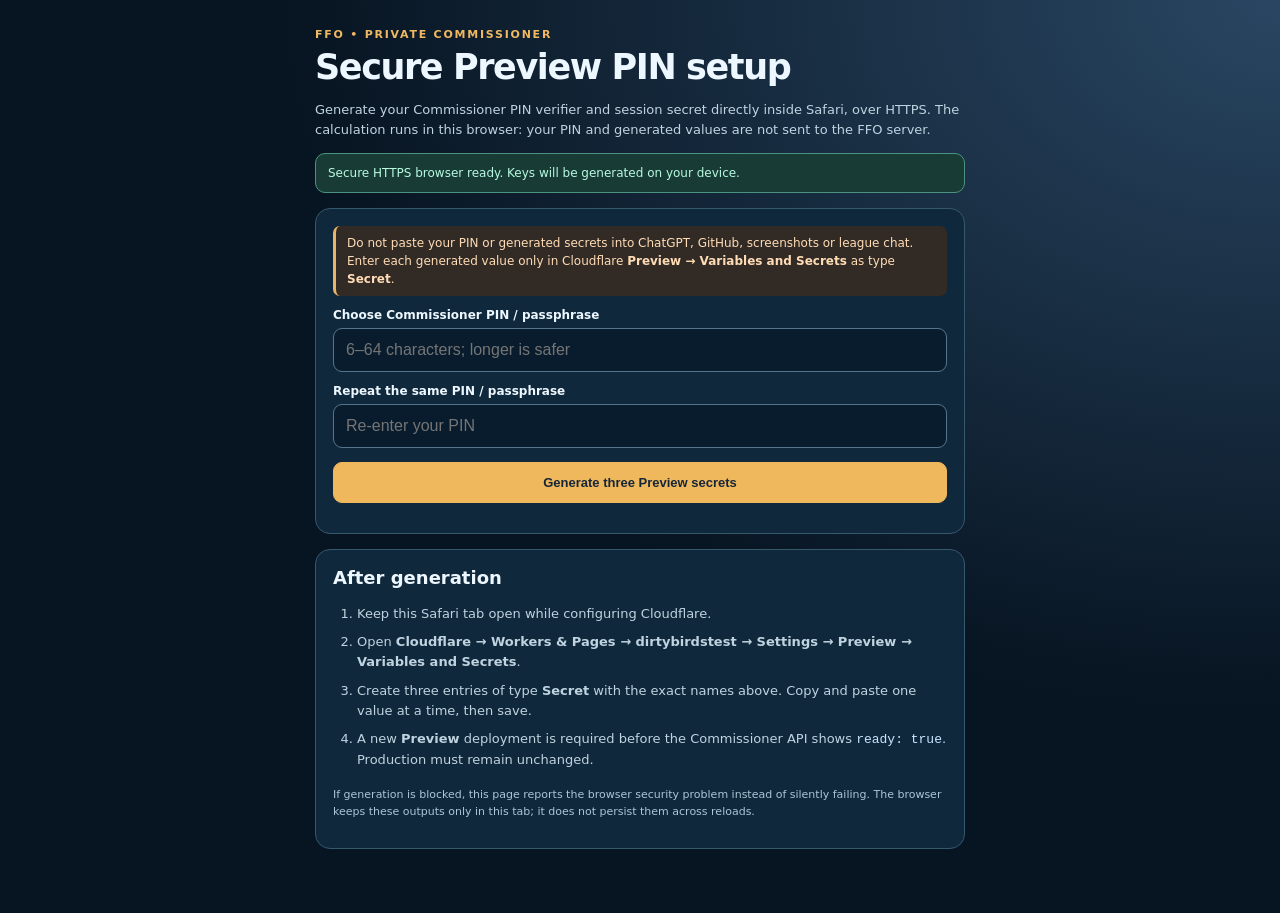
<file: pfo-thursday/commissioner-pin-setup.html>
<!doctype html>
<html lang="en"><head><meta charset="utf-8"><meta name="viewport" content="width=device-width,initial-scale=1,viewport-fit=cover">
<meta name="referrer" content="no-referrer"><meta name="robots" content="noindex,nofollow,noarchive"><meta name="color-scheme" content="dark">
<meta http-equiv="Content-Security-Policy" content="default-src 'none'; script-src 'unsafe-inline'; style-src 'unsafe-inline'; connect-src 'none'; img-src 'none'; form-action 'none'; base-uri 'none'">
<title>FFO Commissioner · Secure PIN Setup</title>
<style>
:root{color-scheme:dark;font-family:-apple-system,BlinkMacSystemFont,system-ui,sans-serif;background:#071421;color:#ecf7ff}
*{box-sizing:border-box}body{margin:0;min-height:100dvh;background:radial-gradient(ellipse at 100% 0%,#294662,#071421 55%);padding:env(safe-area-inset-top) 13px env(safe-area-inset-bottom)}
main{max-width:650px;margin:0 auto;padding:28px 0 50px}h1{font-size:clamp(26px,7vw,35px);margin:8px 0;letter-spacing:-.04em;line-height:1.08}
h2{font-size:18px;margin:0 0 8px}p,li{line-height:1.55;color:#bfd3e0;font-size:13px}
.eyebrow{font-size:11px;font-weight:900;letter-spacing:.16em;color:#f0b961}
.card{border:1px solid #36586d;border-radius:15px;padding:17px;background:#10283b;margin:15px 0}
.status{border-radius:10px;padding:10px 12px;background:#183c35;border:1px solid #4b9380;color:#b7fae0;font-size:12px;line-height:1.5}
.status.bad{border-color:#a77645;background:#43301e;color:#ffddae}
.warning{font-size:12px;border-left:3px solid #ebb567;padding:8px 11px;color:#ffdcb5;background:#322a25;border-radius:7px;line-height:1.5}
label{display:block;font-weight:800;font-size:12px;margin:12px 0 6px}
input,textarea{width:100%;border:1px solid #55758d;border-radius:9px;background:#081c2d;color:#e9f5ff;padding:12px;font-size:16px}
textarea{font:12px ui-monospace,monospace;overflow-wrap:anywhere;resize:vertical;min-height:80px}
button{cursor:pointer;background:#205c52;border:1px solid #60a895;color:white;font-weight:800;border-radius:9px;padding:12px 14px;font-size:13px}
button:disabled{opacity:.45;cursor:not-allowed}.primary{width:100%;margin-top:14px;color:#152638;background:#f0b85d;border-color:#f0b85d}
.output{margin-top:15px;border-top:1px solid #35576b;padding-top:13px}small{color:#aac4d6;display:block;font-size:11px;line-height:1.4;margin:5px 0}
.field{padding:10px 0;border-bottom:1px solid #355367}.field:last-child{border:0}
.copy{margin-top:6px}.hidden{display:none!important}.foot{font-size:11px;color:#abc6d4}
ol{padding-left:24px}li{margin:8px 0}code{color:#c8e4ff}
</style></head><body><main>
<div class="eyebrow">FFO • PRIVATE COMMISSIONER</div><h1>Secure Preview PIN setup</h1>
<p>Generate your Commissioner PIN verifier and session secret directly inside Safari, over HTTPS. The calculation runs in this browser: your PIN and generated values are not sent to the FFO server.</p>
<div id="secure" class="status" role="status" aria-live="polite">Checking secure browser…</div>
<section class="card">
<div class="warning">Do not paste your PIN or generated secrets into ChatGPT, GitHub, screenshots or league chat. Enter each generated value only in Cloudflare <strong>Preview → Variables and Secrets</strong> as type <strong>Secret</strong>.</div>
<label for="pin">Choose Commissioner PIN / passphrase</label><input id="pin" type="password" maxlength="64" autocomplete="new-password" autocapitalize="off" spellcheck="false" placeholder="6–64 characters; longer is safer">
<label for="pin2">Repeat the same PIN / passphrase</label><input id="pin2" type="password" maxlength="64" autocomplete="new-password" autocapitalize="off" spellcheck="false" placeholder="Re-enter your PIN">
<button id="go" class="primary" type="button" disabled>Generate three Preview secrets</button>
<p id="state" aria-live="polite"></p>
<section id="results" class="hidden" aria-label="Generated secrets">
<div class="field"><label for="hash">COMMISSIONER_PIN_HASH</label><textarea id="hash" readonly spellcheck="false"></textarea><button class="copy" type="button" data-field="hash">Copy hash</button><small>PBKDF2-SHA256, 210,000 iterations; 64 hexadecimal characters.</small></div>
<div class="field"><label for="salt">COMMISSIONER_PIN_SALT</label><textarea id="salt" readonly spellcheck="false"></textarea><button class="copy" type="button" data-field="salt">Copy salt</button><small>16 random bytes; 32 hexadecimal characters.</small></div>
<div class="field"><label for="session">COMMISSIONER_SESSION_SECRET</label><textarea id="session" readonly spellcheck="false"></textarea><button class="copy" type="button" data-field="session">Copy session secret</button><small>48 random bytes; 96 hexadecimal characters.</small></div>
<p id="copied" class="foot" role="status" aria-live="polite"></p>
</section>
</section>
<section class="card"><h2>After generation</h2><ol>
<li>Keep this Safari tab open while configuring Cloudflare.</li>
<li>Open <strong>Cloudflare → Workers & Pages → dirtybirdstest → Settings → Preview → Variables and Secrets</strong>.</li>
<li>Create three entries of type <strong>Secret</strong> with the exact names above. Copy and paste one value at a time, then save.</li>
<li>A new <strong>Preview</strong> deployment is required before the Commissioner API shows <code>ready: true</code>. Production must remain unchanged.</li>
</ol><p class="foot">If generation is blocked, this page reports the browser security problem instead of silently failing. The browser keeps these outputs only in this tab; it does not persist them across reloads.</p></section>
</main><script>
(()=>{'use strict';
 const $=id=>document.getElementById(id);
 const hex=a=>Array.from(a,x=>x.toString(16).padStart(2,'0')).join('');
 const canCrypto=()=>Boolean(window.isSecureContext&&globalThis.crypto?.subtle&&globalThis.crypto?.getRandomValues&&globalThis.TextEncoder);
 function report(msg,bad=false){const e=$('state');e.textContent=msg;e.style.color=bad?'#ffd1ad':'#b7fae0'}
 function health(){const ok=canCrypto(),e=$('secure');
   e.classList.toggle('bad',!ok);
   e.textContent=ok?'Secure HTTPS browser ready. Keys will be generated on your device.':
    'Web Crypto is unavailable in this viewer. Open the HTTPS site directly in Safari, not an HTML file preview.';
   $('go').disabled=!ok;
 }
 health();
 $('go').addEventListener('click',async()=>{
  const pin=$('pin').value,again=$('pin2').value;
  if(pin.length<6||pin.length>64){report('Use 6–64 characters. A long passphrase is recommended.',true);return}
  if(pin!==again){report('Your PIN entries do not match.',true);return}
  if(!canCrypto()){health();report('Open this secure HTTPS page in Safari.',true);return}
  $('go').disabled=true;report('Generating locally with PBKDF2-SHA256…');
  try{
    const salt=crypto.getRandomValues(new Uint8Array(16)),session=crypto.getRandomValues(new Uint8Array(48));
    const key=await crypto.subtle.importKey('raw',new TextEncoder().encode(pin),'PBKDF2',false,['deriveBits']);
    const bits=await crypto.subtle.deriveBits({name:'PBKDF2',hash:'SHA-256',salt,iterations:210000},key,256);
    if(bits.byteLength!==32)throw Error('Unexpected hash length');
    $('hash').value=hex(new Uint8Array(bits));$('salt').value=hex(salt);$('session').value=hex(session);
    $('pin').value='';$('pin2').value='';
    $('results').classList.remove('hidden');
    report('Generated successfully. Your PIN inputs have been cleared. Add the three secrets to Cloudflare Preview.');
  }catch(err){report('Generation failed: '+String(err?.message||err),true)}
  finally{$('go').disabled=!canCrypto()}
 });
 document.querySelectorAll('button[data-field]').forEach(button=>button.addEventListener('click',async()=>{
   const field=$(button.dataset.field);
   try{await navigator.clipboard.writeText(field.value);$('copied').textContent=button.dataset.field.toUpperCase()+' copied. Paste into Cloudflare Preview.'}
   catch{field.focus();field.select();$('copied').textContent='Clipboard access blocked. The value is selected; choose Copy from the iOS selection menu.'}
 }));
})();
</script></body></html>
</file>
